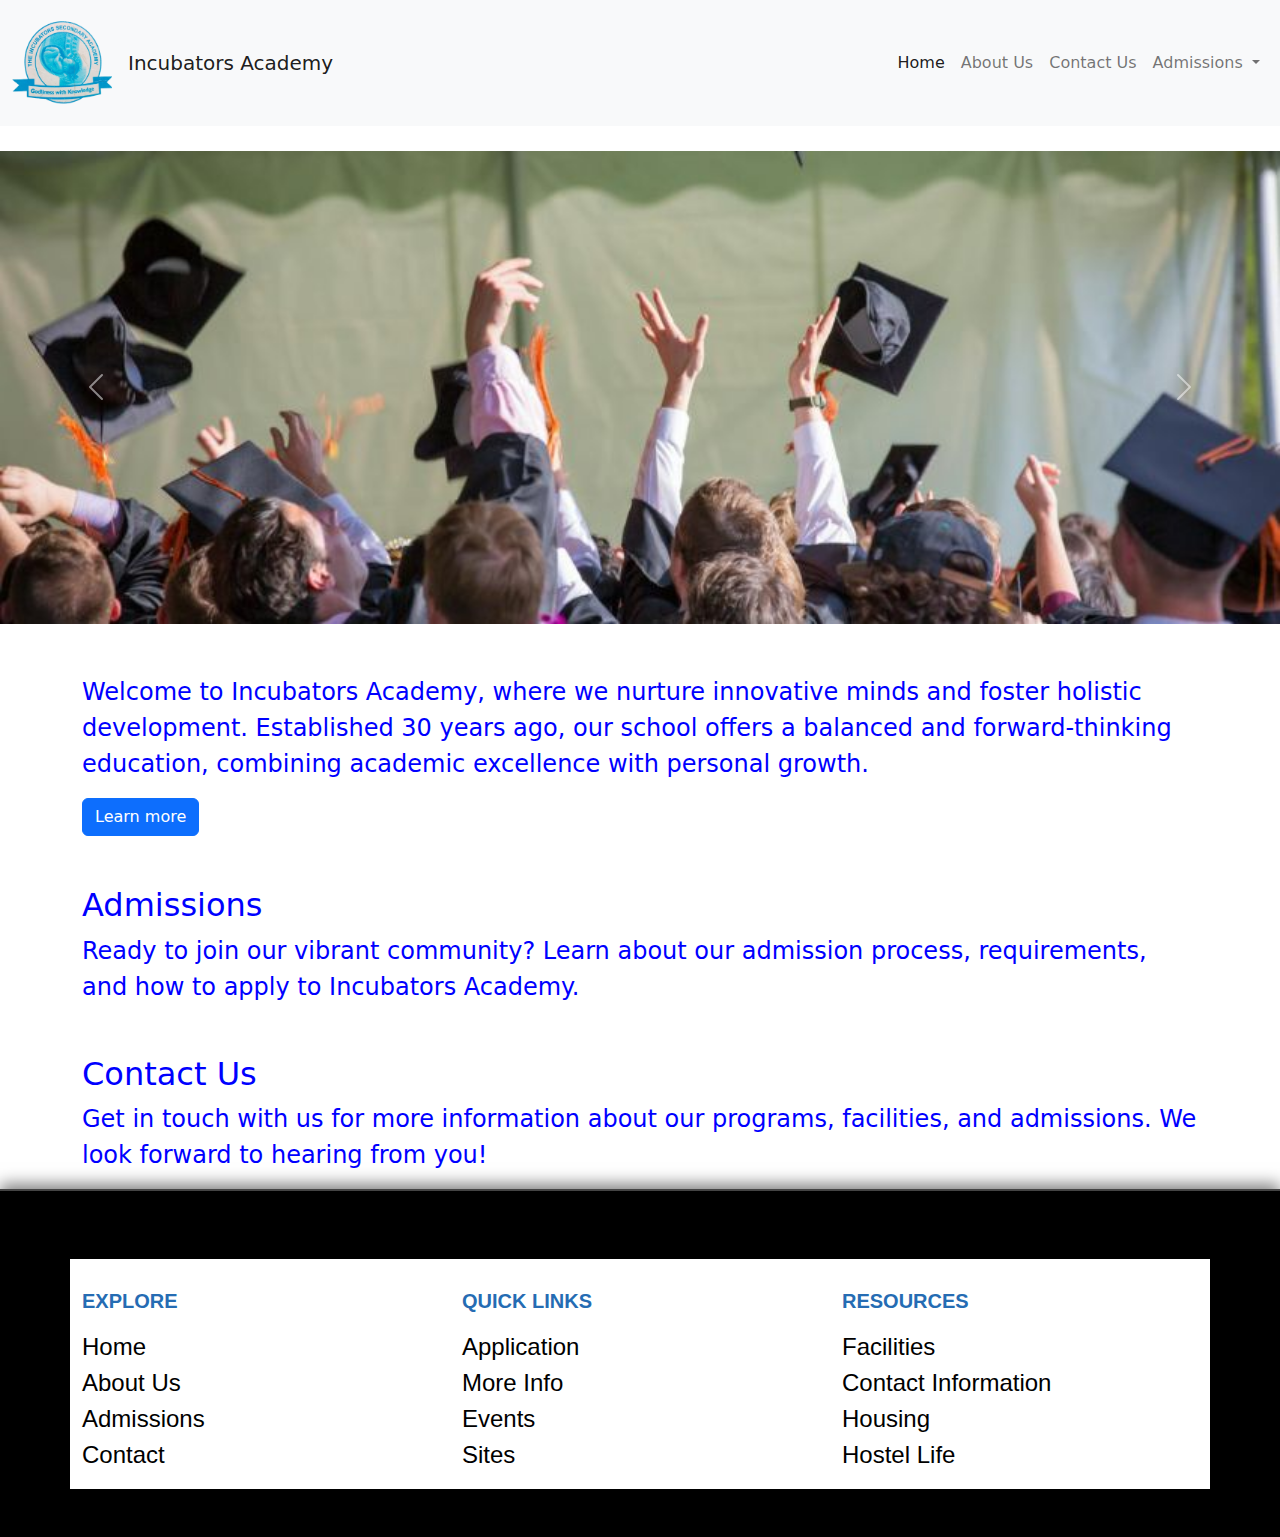
<file: index.html>
<!DOCTYPE html><!----no navbar-->
<html lang="en">
<head>
    <meta charset="UTF-8">
    <meta name="viewport" content="width=device-width, initial-scale=1.0">
    <link rel="stylesheet" href="css/main.css">
    <link rel="stylesheet" href="css/bootstrap.min.css">
    <title>Document</title>
</head>
<body>
    <!---navbar-->
    <nav class="navbar navbar-expand-lg bg-light">
        <div class="container-fluid">
          <a class="navbar-brand d-flex align-items-center" href="#">
            <img src="pics/logoincubators.png" class="logo" alt="Logo">
            <span class="ms-3 academy-name">Incubators Academy</span> <!-- Added text with spacing -->
          </a>
          <button class="navbar-toggler" type="button" data-bs-toggle="collapse" data-bs-target="#navbarNavDropdown" aria-controls="navbarNavDropdown" aria-expanded="false" aria-label="Toggle navigation">
            <span class="navbar-toggler-icon"></span>
          </button>
          <div class="collapse navbar-collapse" id="navbarNavDropdown">
            <ul class="navbar-nav ms-auto"> <!-- Right-align the navigation links -->
              <li class="nav-item">
                <a class="nav-link active" aria-current="page" href="index.html">Home</a>
              </li>
              <li class="nav-item">
                <a class="nav-link" href="aboutus.html">About Us</a>
            </li>
            
              <li class="nav-item">
                <a class="nav-link" href="contactus.html">Contact Us</a>
              </li>
              <li class="nav-item dropdown">
                <a class="nav-link dropdown-toggle" href="#" role="button" data-bs-toggle="dropdown" aria-expanded="false">
                  Admissions
                </a>
                <ul class="dropdown-menu">
                  <li><a class="dropdown-item" href="admissions.html">Applications</a></li>
                  <li><a class="dropdown-item" href="#">Careers</a></li>
                  <!-- <li><a class="dropdown-item" href="#">Something else here</a></li> -->
                </ul>
              </li>
            </ul>
          </div>
        </div>
      </nav>

    <!---carousel-->
    
        <div class="container-fluid">
          <button class="navbar-toggler" type="button" data-bs-toggle="collapse" data-bs-target="#navbarNav" aria-controls="navbarNav" aria-expanded="false" aria-label="Toggle navigation">
            <span class="navbar-toggler-icon"></span>
          </button>
          <div class="collapse navbar-collapse" id="navbarNav">
            <ul class="navbar-nav me-auto mb-2 mb-lg-0">
              <li class="nav-item">
                <a class="nav-link active" aria-current="page" href="index.html">Home</a>
              </li>
              <li class="nav-item">
                <a class="nav-link" href="aboutus.html">About us</a>
              </li>
              <li class="nav-item">
                <a class="nav-link" href="admissions.html">Admissions</a>
              </li>
              <li class="nav-item dropdown">
                <a class="nav-link dropdown-toggle" href="#" role="button" data-bs-toggle="dropdown" aria-expanded="false">
                  Dropdown
                </a>
                <ul class="dropdown-menu">
                  <li><a class="dropdown-item" href="contact.html">Contact</a></li>
                  <li><a class="dropdown-item" href="Admissions.html">Admissions</a></li>
                  <li><hr class="dropdown-divider"></li>
                  <!-- <li><a class="dropdown-item" href="contact.html">Contact</a></li> -->
                </ul>
              </li>
            </ul>
           
          </div>
        </div>

    <!-- Carousel -->
    <div id="carouselExampleControls" class="carousel slide" data-bs-ride="carousel">
      <div class="carousel-inner">
        <div class="carousel-item active">
          <img src="pics/1.jpg" class="d-block w-100" alt="...">
        </div>
        <div class="carousel-item">
          <img src="pics/2.jpg" class="d-block w-100" alt="...">
        </div>
        <div class="carousel-item">
          <img src="pics/3.jpg" class="d-block w-100" alt="...">
        </div>
      </div>
      <button class="carousel-control-prev" type="button" data-bs-target="#carouselExampleControls" data-bs-slide="prev">
        <span class="carousel-control-prev-icon" aria-hidden="true"></span>
        <span class="visually-hidden">Previous</span>
      </button>
      <button class="carousel-control-next" type="button" data-bs-target="#carouselExampleControls" data-bs-slide="next">
        <span class="carousel-control-next-icon" aria-hidden="true"></span>
        <span class="visually-hidden">Next</span>
      </button>
    </div>
  
    <!-- Content -->
</header>
<main>
    <section id="about" class="section">
        <div class="container">
            <p>Welcome to Incubators Academy, where we nurture innovative minds and foster holistic development. Established 30 years ago, our
                 school offers a balanced and forward-thinking education, combining academic excellence with personal growth.</p>
                 <a href="aboutus.html" class="btn btn-primary">Learn more</a>
 
        </div>
    </section>
        <div class="container">
            <h2>Admissions</h1>
            <p>Ready to join our vibrant community? Learn about our admission process, requirements, and how to apply to Incubators Academy.</p>
           
        </div>

    </section>
    <section id="contact" class="section">
        <div class="container">
            <h2>Contact Us</h2>
            <p>Get in touch with us for more information about our programs, facilities, and admissions. We look forward to hearing from you!</p>
        </div>
    </section>
</main><footer class="footer text-white py-5">
  <div class="container">
      <div class="row">
          <div class="col-md-4">
              <h5 class="footer-heading">Explore</h5>
              <ul class="list-unstyled">
                  <li><a href="index.html">Home</a></li>
                  <li><a href="aboutus.html">About Us</a></li>
                  <li><a href="admissions.html">Admissions</a></li>
                  <li><a href="contactus.html">Contact</a></li>
              </ul>
          </div>
          <div class="col-md-4">
              <h5 class="footer-heading">Quick Links</h5>
              <ul class="list-unstyled">
                  <li><a href="application.html">Application</a></li>
                  <li><a href="more info.html">More Info</a></li>
                  <li><a href="events.html">Events</a></li>
                  <li><a href="sites.html">Sites</a></li>
              </ul>
          </div>
          <div class="col-md-4">
              <h5 class="footer-heading">Resources</h5>
              <ul class="list-unstyled">
                  <li><a href="facilities.html">Facilities</a></li>
                  <li><a href="Contact information.html">Contact Information</a></li>
                  <li><a href="housing.html">Housing</a></li>
                  <li><a href="hostel life.html">Hostel Life</a></li>
              </ul>
          </div>
      </div>
  </div>
</footer>




</div>
</div><!--last-->
  <script src="https://cdn.jsdelivr.net/npm/@popperjs/core@2.11.6/dist/umd/popper.min.js" crossorigin="anonymous"></script>
  <script src="js/bootstrap.min.js"></script>
</body>
</html>
</file>
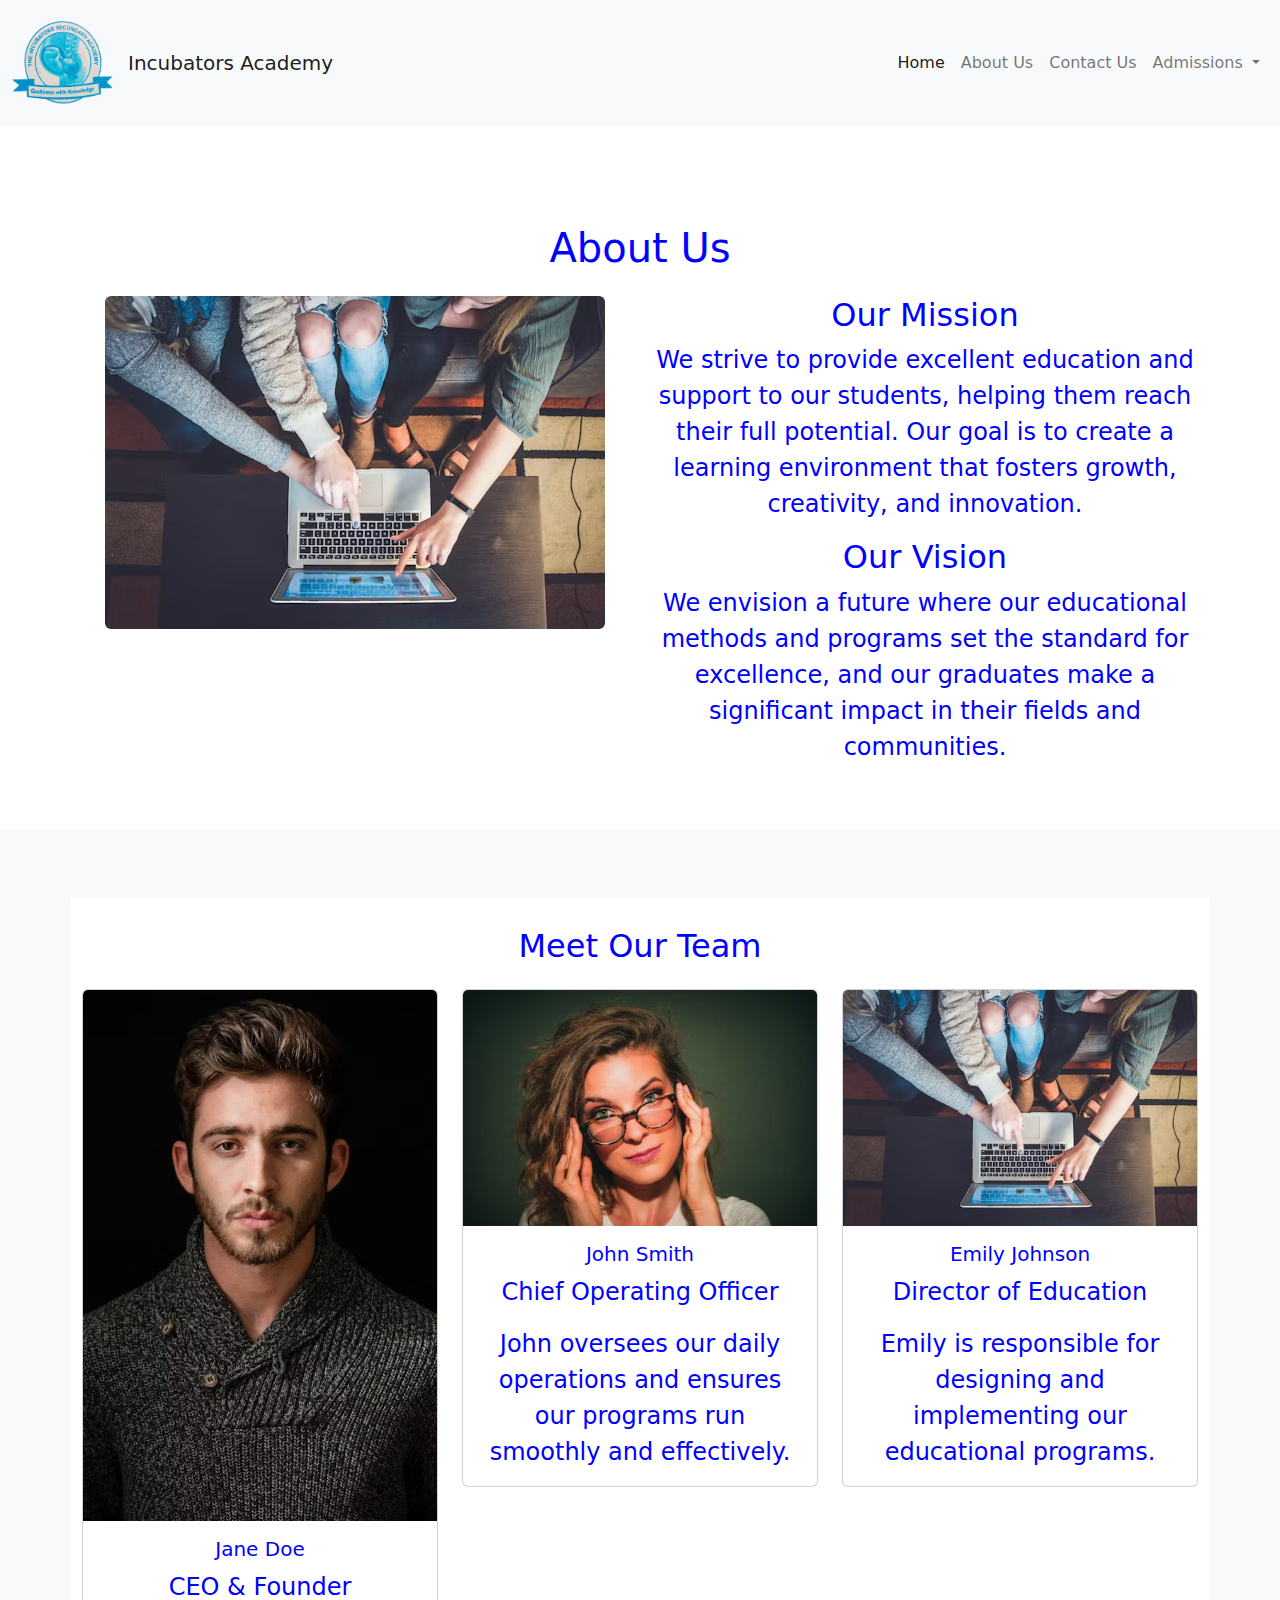
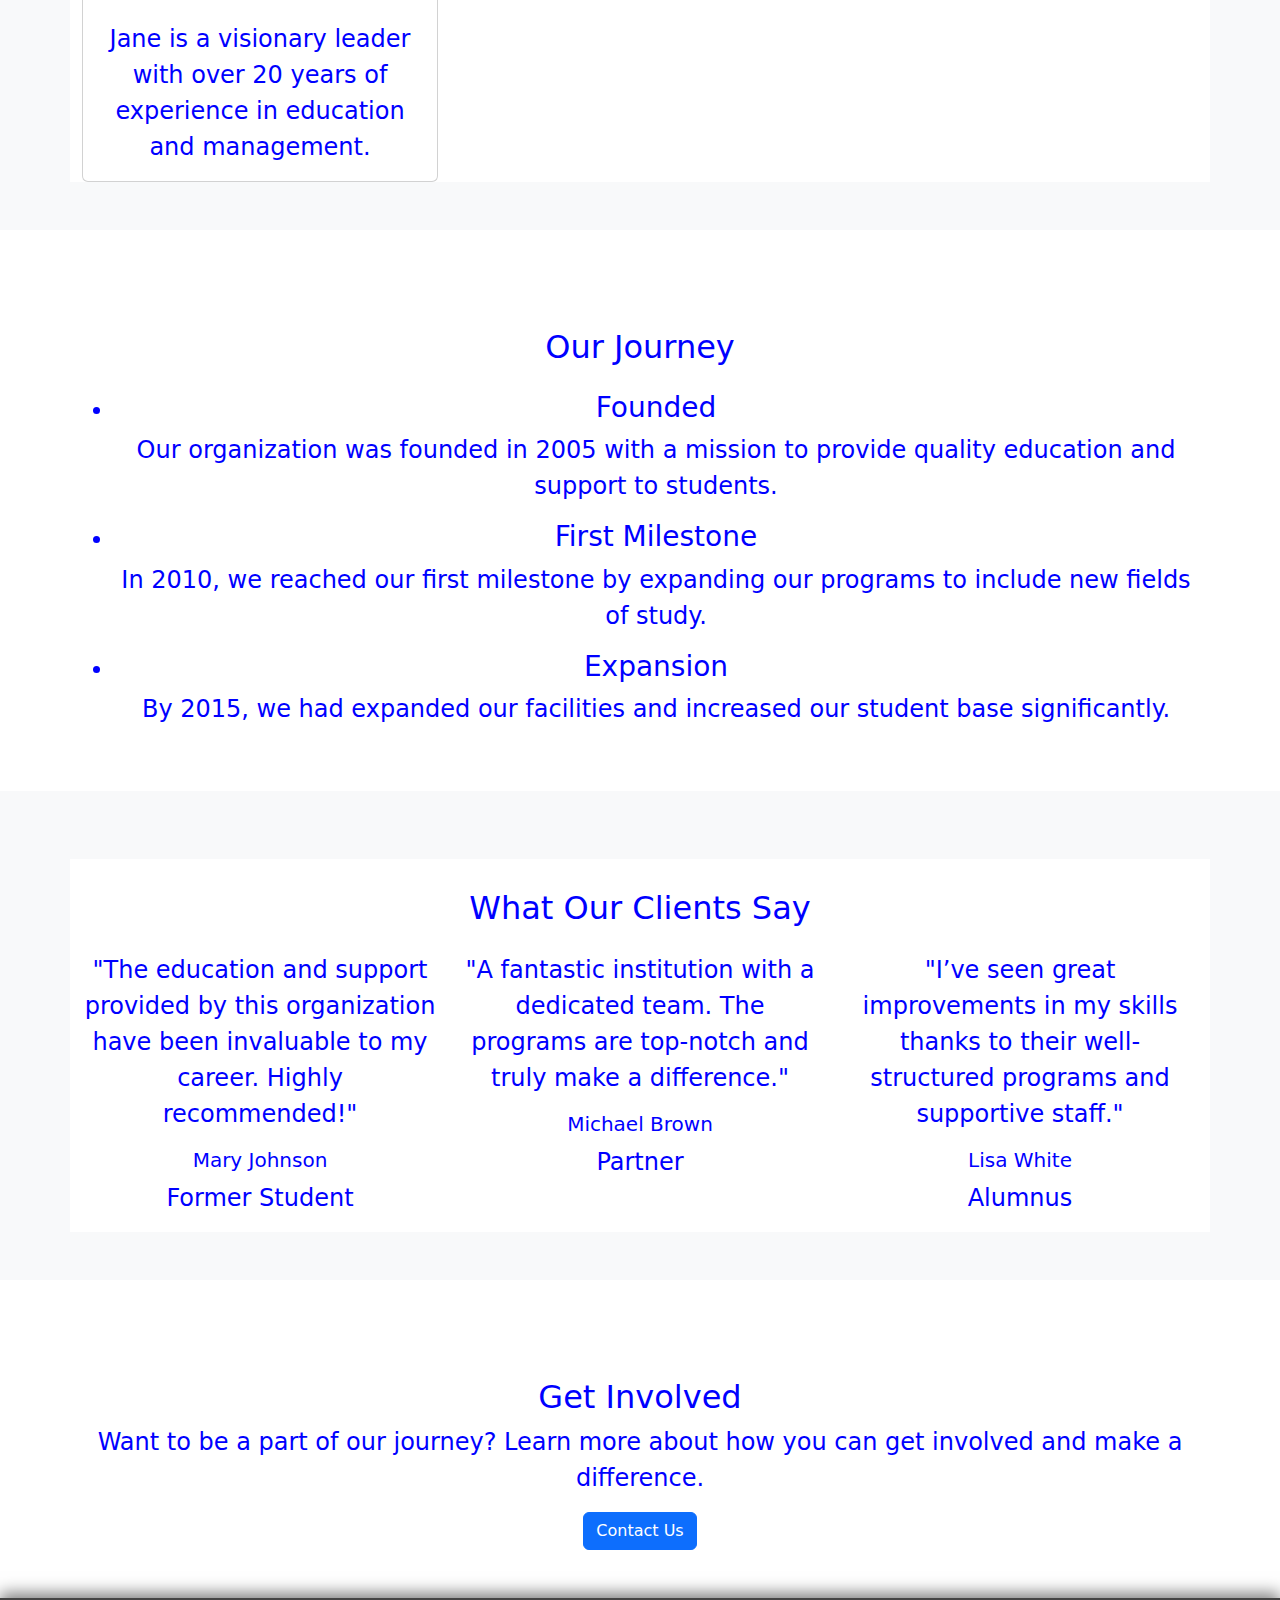
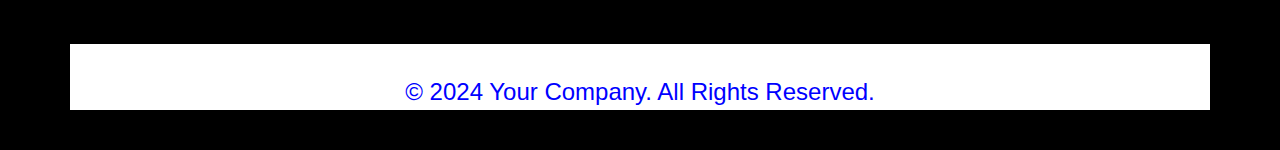
<file: aboutus.html>
<!DOCTYPE html>
<html lang="en">
<head>
    <meta charset="UTF-8">
    <meta name="viewport" content="width=device-width, initial-scale=1.0">
    <link rel="stylesheet" href="css/bootstrap.min.css">
    <link rel="stylesheet" href="css/main.css"> <!-- Link to your custom CSS -->
    <title>About Us</title>
</head>
<body>
   
    <!---navbar-->
    <nav class="navbar navbar-expand-lg bg-light">
        <div class="container-fluid">
          <a class="navbar-brand d-flex align-items-center" href="#">
            <img src="pics/logoincubators.png" class="logo" alt="Logo">
            <span class="ms-3 academy-name">Incubators Academy</span> <!-- Added text with spacing -->
          </a>
          <button class="navbar-toggler" type="button" data-bs-toggle="collapse" data-bs-target="#navbarNavDropdown" aria-controls="navbarNavDropdown" aria-expanded="false" aria-label="Toggle navigation">
            <span class="navbar-toggler-icon"></span>
          </button>
          <div class="collapse navbar-collapse" id="navbarNavDropdown">
            <ul class="navbar-nav ms-auto"> <!-- Right-align the navigation links -->
              <li class="nav-item">
                <a class="nav-link active" aria-current="page" href="index.html">Home</a>
              </li>
              <li class="nav-item">
                <a class="nav-link" href="aboutus.html">About Us</a>
            </li>
            
              <li class="nav-item">
                <a class="nav-link" href="contactus.html">Contact Us</a>
              </li>
              <li class="nav-item dropdown">
                <a class="nav-link dropdown-toggle" href="#" role="button" data-bs-toggle="dropdown" aria-expanded="false">
                  Admissions
                </a>
                <ul class="dropdown-menu">
                  <li><a class="dropdown-item" href="#">Applications</a></li>
                  <li><a class="dropdown-item" href="#">Careers</a></li>
                  <!-- <li><a class="dropdown-item" href="#">Something else here</a></li> -->
                </ul>
              </li>
            </ul>
          </div>
        </div>
      </nav>

    <!-- About Us Section -->
    <section class="about-us py-5">
        <div class="container">
            <h1 class="text-center mb-4">About Us</h1>
            <div class="row">
                <div class="col-md-6">
                    <img src="pics/photo.avif" class="img-fluid rounded mb-4" alt="Team Photo">
                </div>
                <div class="col-md-6">
                    <h2>Our Mission</h2>
                    <p>We strive to provide excellent education and support to our students, helping them reach their full potential. Our goal is to create a learning environment that fosters growth, creativity, and innovation.</p>
                    <h2>Our Vision</h2>
                    <p>We envision a future where our educational methods and programs set the standard for excellence, and our graduates make a significant impact in their fields and communities.</p>
                </div>
            </div>
        </div>
    </section>

    <!-- Team Profiles Section -->
    <section class="team py-5 bg-light">
        <div class="container">
            <h2 class="text-center mb-4">Meet Our Team</h2>
            <div class="row">
                <div class="col-md-4">
                    <div class="card">
                        <img src="pics/photo2.avif" class="card-img-top" alt="Team Member 1">
                        <div class="card-body">
                            <h5 class="card-title">Jane Doe</h5>
                            <p class="card-text">CEO & Founder</p>
                            <p class="card-text">Jane is a visionary leader with over 20 years of experience in education and management.</p>
                        </div>
                    </div>
                </div>
                <div class="col-md-4">
                    <div class="card">
                        <img src="pics/photo3.avif" class="card-img-top" alt="Team Member 2">
                        <div class="card-body">
                            <h5 class="card-title">John Smith</h5>
                            <p class="card-text">Chief Operating Officer</p>
                            <p class="card-text">John oversees our daily operations and ensures our programs run smoothly and effectively.</p>
                        </div>
                    </div>
                </div>
                <div class="col-md-4">
                    <div class="card">
                        <img src="pics/photo.avif" class="card-img-top" alt="Team Member 3">
                        <div class="card-body">
                            <h5 class="card-title">Emily Johnson</h5>
                            <p class="card-text">Director of Education</p>
                            <p class="card-text">Emily is responsible for designing and implementing our educational programs.</p>
                        </div>
                    </div>
                </div>
            </div>
        </div>
    </section>

    <!-- Timeline Section -->
    <section class="timeline py-5">
        <div class="container">
            <h2 class="text-center mb-4">Our Journey</h2>
            <ul class="timeline">
                <li>
                    <div class="timeline-content">
                        <h3>Founded</h3>
                        <p>Our organization was founded in 2005 with a mission to provide quality education and support to students.</p>
                    </div>
                </li>
                <li>
                    <div class="timeline-content">
                        <h3>First Milestone</h3>
                        <p>In 2010, we reached our first milestone by expanding our programs to include new fields of study.</p>
                    </div>
                </li>
                <li>
                    <div class="timeline-content">
                        <h3>Expansion</h3>
                        <p>By 2015, we had expanded our facilities and increased our student base significantly.</p>
                    </div>
                </li>
            </ul>
        </div>
    </section>

    <!-- Testimonials Section -->
    <section class="testimonials py-5 bg-light">
        <div class="container">
            <h2 class="text-center mb-4">What Our Clients Say</h2>
            <div class="row">
                <div class="col-md-4">
                    <div class="testimonial">
                        <p>"The education and support provided by this organization have been invaluable to my career. Highly recommended!"</p>
                        <h5>Mary Johnson</h5>
                        <p>Former Student</p>
                    </div>
                </div>
                <div class="col-md-4">
                    <div class="testimonial">
                        <p>"A fantastic institution with a dedicated team. The programs are top-notch and truly make a difference."</p>
                        <h5>Michael Brown</h5>
                        <p>Partner</p>
                    </div>
                </div>
                <div class="col-md-4">
                    <div class="testimonial">
                        <p>"I’ve seen great improvements in my skills thanks to their well-structured programs and supportive staff."</p>
                        <h5>Lisa White</h5>
                        <p>Alumnus</p>
                    </div>
                </div>
            </div>
        </div>
    </section>

    <!-- Call to Action Section -->
    <section class="cta py-5">
        <div class="container text-center">
            <h2>Get Involved</h2>
            <p>Want to be a part of our journey? Learn more about how you can get involved and make a difference.</p>
            <a href="contactus.html" class="btn btn-primary">Contact Us</a>
        </div>
    </section>

    <!-- Footer -->
    <footer class="footer text-white py-4">
        <div class="container text-center">
            <p>&copy; 2024 Your Company. All Rights Reserved.</p>
        </div>
    </footer>

    <script src="https://cdn.jsdelivr.net/npm/@popperjs/core@2.11.6/dist/umd/popper.min.js"></script>
    <script src="js/bootstrap.min.js"></script>
</body>
</html>
</file>
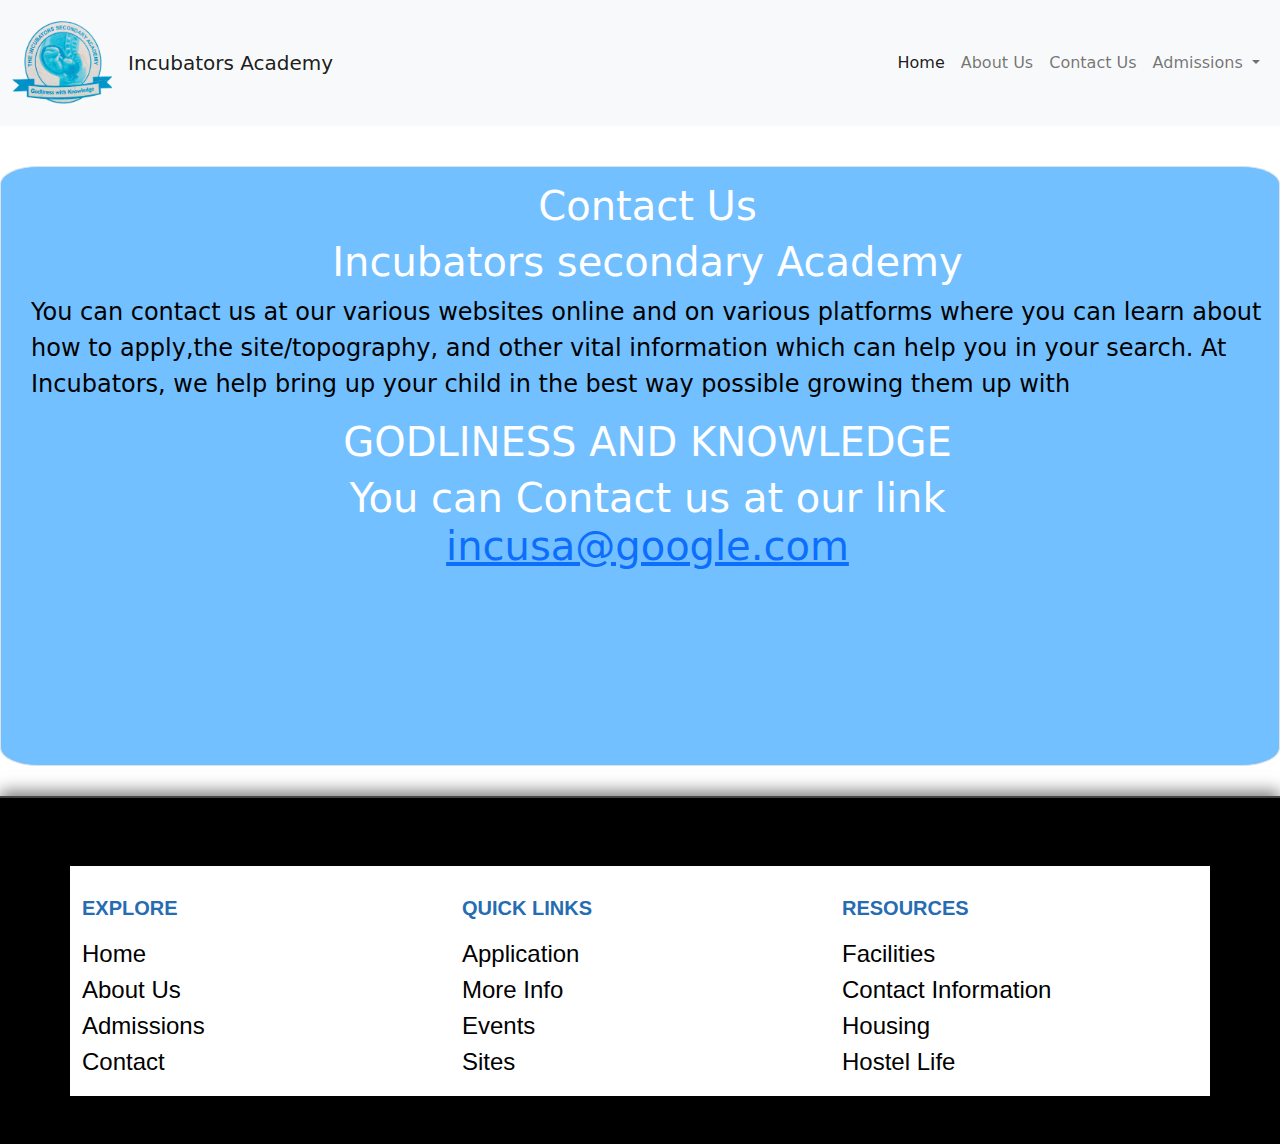
<file: contactus.html>
<!DOCTYPE html><!----no navbar-->
<html lang="en">
<head>
    <meta charset="UTF-8">
    <meta name="viewport" content="width=device-width, initial-scale=1.0">
    <link rel="stylesheet" href="css/contactus.css">
    <link rel="stylesheet" href="css/bootstrap.min.css">
    <title>Contact Us</title>
</head>
<body>
    <!---navbar-->
    <nav class="navbar navbar-expand-lg bg-light">
        <div class="container-fluid">
          <a class="navbar-brand d-flex align-items-center" href="#">
            <img src="pics/logoincubators.png" class="logo" alt="Logo">
            <span class="ms-3 academy-name">Incubators Academy</span> <!-- Added text with spacing -->
          </a>
          <button class="navbar-toggler" type="button" data-bs-toggle="collapse" data-bs-target="#navbarNavDropdown" aria-controls="navbarNavDropdown" aria-expanded="false" aria-label="Toggle navigation">
            <span class="navbar-toggler-icon"></span>
          </button>
          <div class="collapse navbar-collapse" id="navbarNavDropdown">
            <ul class="navbar-nav ms-auto"> <!-- Right-align the navigation links -->
              <li class="nav-item">
                <a class="nav-link active" aria-current="page" href="index.html">Home</a>
              </li>
              <li class="nav-item">
                <a class="nav-link" href="aboutus.html">About Us</a>
            </li>
            
              <li class="nav-item">
                <a class="nav-link" href="contactus.html">Contact Us</a>
              </li>
              <li class="nav-item dropdown">
                <a class="nav-link dropdown-toggle" href="#" role="button" data-bs-toggle="dropdown" aria-expanded="false">
                  Admissions
                </a>
                <ul class="dropdown-menu">
                  <li><a class="dropdown-item" href="admissions.html">Applications</a></li>
                  <li><a class="dropdown-item" href="#">Careers</a></li>
                  <!-- <li><a class="dropdown-item" href="#">Something else here</a></li> -->
                </ul>
              </li>
            </ul>
          </div>
        </div>
      </nav>
      <!--navbar ends-->
      <div class="border">
    <h1>Contact Us</h1>
    
      <div class="text">
        <h1>Incubators secondary Academy</h1>
        <p>You can contact us at our various websites online and on various platforms
            where you can learn about how to apply,the site/topography, and other vital 
            information which can help you in your search.
       
       At Incubators, we help bring up your child in the best way possible growing them up with  </p>
          <H1>GODLINESS AND KNOWLEDGE</H1>
          
       
        <h1>You can Contact us at our link
          <div>
          <a href="http://google.Incubators Academy.com">incusa@google.com </a></h1>
      </div>
    </div>

</main><footer class="footer text-white py-5">
    <div class="container">
        <div class="row">
            <div class="col-md-4">
                <h5 class="footer-heading">Explore</h5>
                <ul class="list-unstyled">
                    <li><a href="index.html">Home</a></li>
                    <li><a href="about us.html">About Us</a></li>
                    <li><a href="admissions.html">Admissions</a></li>
                    <li><a href="contact.html">Contact</a></li>
                </ul>
            </div>
            <div class="col-md-4">
                <h5 class="footer-heading">Quick Links</h5>
                <ul class="list-unstyled">
                    <li><a href="application.html">Application</a></li>
                    <li><a href="more info.html">More Info</a></li>
                    <li><a href="events.html">Events</a></li>
                    <li><a href="sites.html">Sites</a></li>
                </ul>
            </div>
            <div class="col-md-4">
                <h5 class="footer-heading">Resources</h5>
                <ul class="list-unstyled">
                    <li><a href="facilities.html">Facilities</a></li>
                    <li><a href="Contact information.html">Contact Information</a></li>
                    <li><a href="housing.html">Housing</a></li>
                    <li><a href="hostel life.html">Hostel Life</a></li>
                </ul>
            </div>
        </div>
    </div>
  </footer>
  
  
  
    



</div>
</div><!--last-->
  <script src="https://cdn.jsdelivr.net/npm/@popperjs/core@2.11.6/dist/umd/popper.min.js" crossorigin="anonymous"></script>
  <script src="js/bootstrap.min.js"></script>
</body>
</html>
</file>
<file: css/main.css>
body{
    color: white;
    justify-content: center;
    text-align: center;
}
.border{
    margin-top: 30px;
    border: none;
    background-color: rgb(0, 0, 0);
    height: 500px;
    border-radius: 2%;
    color: black;
    padding: 10px;
    padding-left: 30px;


}
h1{
    text-align: center;
}
h3{
    text-align: center;
}
body {
    color: white;
    justify-content: center;
    text-align: center;
}

.border {
    margin-top: 30px;
    border: none;
    background-color: rgb(0, 119, 255);
    height: 500px;
    border-radius: 2%;
    color: black;
    padding: 10px;
    padding-left: 30px;
}

h1, h3 {
    text-align: center;
}

/* Logo size */
.logo {
    width: 100px;
    height: 100px;
    object-fit: contain; /* Ensures the aspect ratio is maintained */
}
/* Footer styles */
.footer {
    background-color: #000; /* Deep black background */
    border-top: 2px solid #444; /* Subtle border for separation */
    color: #fff; /* White text */
    font-family: 'Segoe UI', Tahoma, Geneva, Verdana, sans-serif; /* Elegant and clean font */
    box-shadow: 0 -5px 15px rgba(0, 0, 0, 0.5); /* Soft shadow effect */
}

.footer-heading {
    font-size: 1.25rem;
    font-weight: bold;
    margin-bottom: 1rem;
    text-transform: uppercase; /* Makes headings stand out */
    color: #256cb3; /* Slightly lighter color for headings */
}

.footer ul {
    padding: 0;
}

.footer a {
    color: #000000; /* Soft white color for links */
    text-decoration: none;
    transition: color 0.3s ease; /* Smooth transition on hover */
}

.footer a:hover {
    color: #310ff1; /* Gold color on hover for a fancy touch */
    text-decoration:underline;
}

/* Media query to adjust footer on smaller screens */
@media (max-width: 768px) {
    .footer-heading {
        text-align: center;
    }
    .footer ul {
        text-align: center;
    }
}

.container{
    padding-top: 30px;
    margin-top: 20px;
    border: none;
    width: 1250px;
    background-color:white;
    color: blue;
    font-size: x-large;
}
</file>
<file: css/contactus.css>
body{
    color: white;
    justify-content: center;
    text-align: center;
}
.border{
    margin-top: 30px;
    border: none;
    background-color: rgb(160, 160, 160);
    height: 500px;
    border-radius: 2%;
    color: black;
    padding: 10px;
    padding-left: 30px;


}
h1{
    text-align: center;
}
h3{
    text-align: center;
}
body {
    color: white;
    justify-content: center;
    text-align: center;
}

.border {
    margin-top: 40px;
    border: none;
    background-color: rgb(114, 192, 255);
    height: 600px;
    border-radius: 3%;
    color: rgb(255, 255, 255);
    padding: 15px;
    padding-left: 30px;  
    margin-bottom: 30px;           
}

h1{
    text-align: center;
    color: white;
}
a:link:hover{
    color: black;
}
/* h1,h3:hover{
    color: aqua;
} */

/* Logo size */
.logo {
    width: 100px;
    height: 100px;
    object-fit: contain; 
}
/* Footer styles */
.footer {
    background-color: #000; 
    border-top: 2px solid #444; 
    color: #fff; 
    font-family: 'Segoe UI', Tahoma, Geneva, Verdana, sans-serif; 
    box-shadow: 0 -5px 15px rgba(0, 0, 0, 0.5); /* Soft shadow effect */
}

.footer-heading {
    font-size: 1.25rem;
    font-weight: bold;
    margin-bottom: 1rem;
    text-transform: uppercase; /* Makes headings stand out */
    color: #256cb3; /* Slightly lighter color for headings */
}

.footer ul {
    padding: 0;
}

.footer a {
    color: #000000; /* Soft white color for links */
    text-decoration: none;
    transition: color 0.3s ease; /* Smooth transition on hover */
}

.footer a:hover {
    color: #310ff1; /* Gold color on hover for a fancy touch */
    text-decoration:underline;
}

/* Media query to adjust footer on smaller screens */
@media (max-width: 768px) {
    .footer-heading {
        text-align: center;
    }
    .footer ul {
        text-align: center;
    }
}

.container{
    padding-top: 30px;
    margin-top: 20px;
    border: none;
    width: 1250px;
    background-color:white;
    color: blue;
    font-size: x-large;
}
.text{
    color: rgb(0, 0, 0);
    font-size: x-large;
}
</file>
